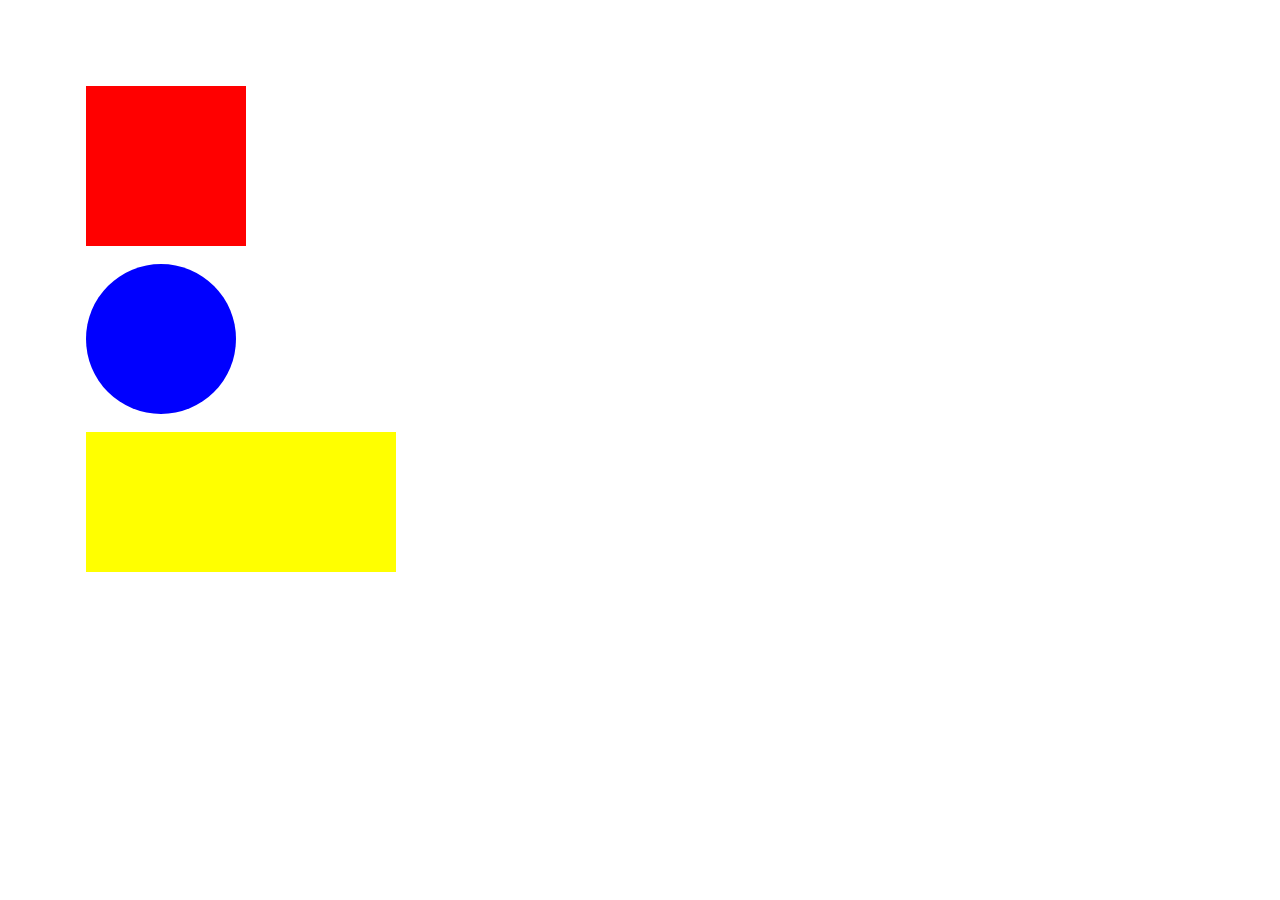
<file: Index.html>
<!DOCTYPE html>
<html lang="en">
<head>
    <meta charset="UTF-8">
    <meta name="viewport" content="width=div, initial-scale=1.0">
    <title>CSS Tutor</title>
    <link rel="stylesheet" href="/Index.css">
</head>
<body>
    <div id="square"></div>
    <div id="circle"></div>
    <div id="rectangle"></div>
</body>
</html>
</file>
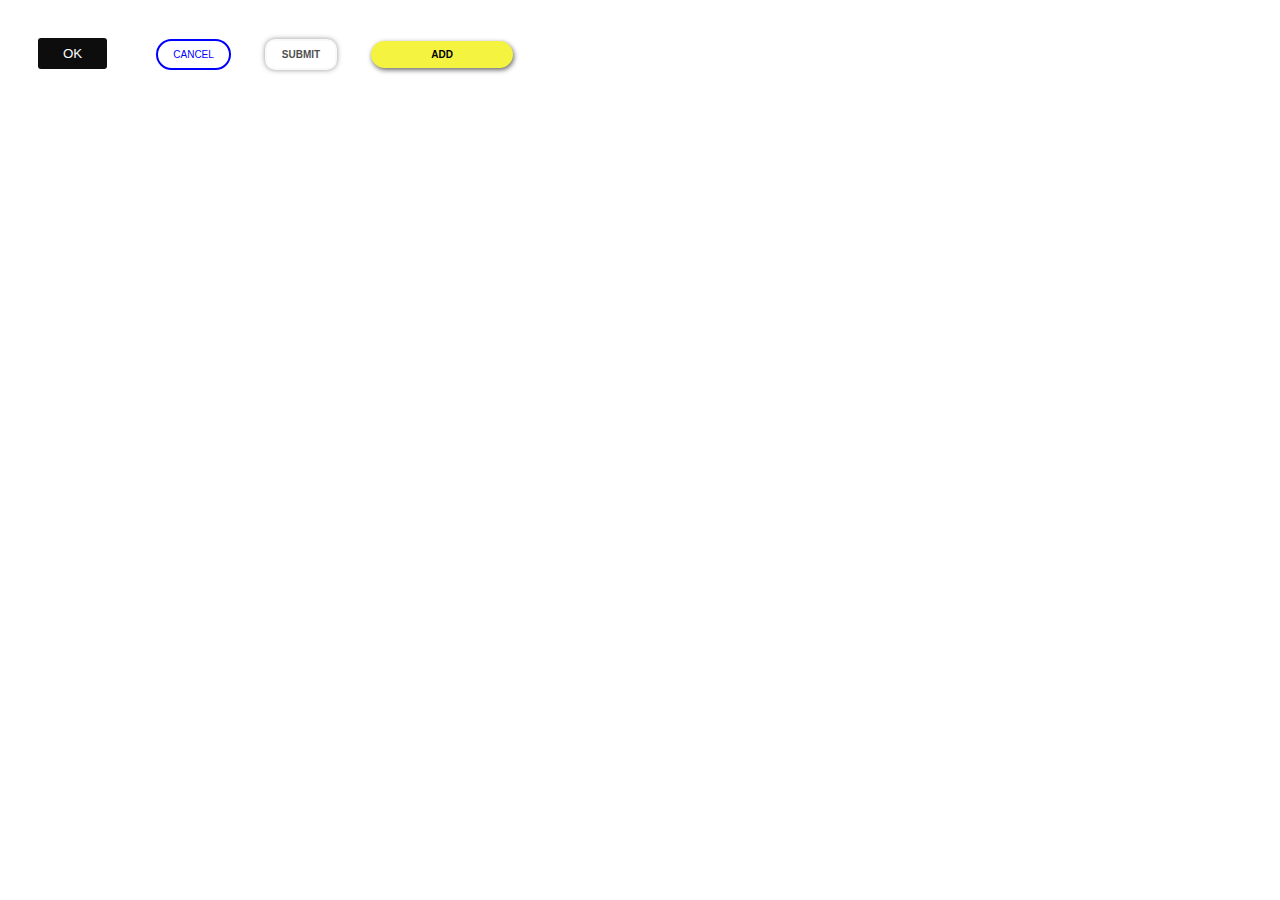
<file: Button.html>
<!DOCTYPE html>
<html lang="en">
<head>
    <meta charset="UTF-8">
    <meta name="viewport" content="width=device-width, initial-scale=1.0">
    <title>Button</title>
<link rel="stylesheet" href="/Button.css">
</head>
<body>
    <button type="button" class="b1">OK</button>
    <button type="button" class="b2">CANCEL</button>
    <button type="button" class="b3"><b>SUBMIT</b></button>
    <button type="button" class="b4"><b>ADD</b></button>
</body>
</html>
</file>
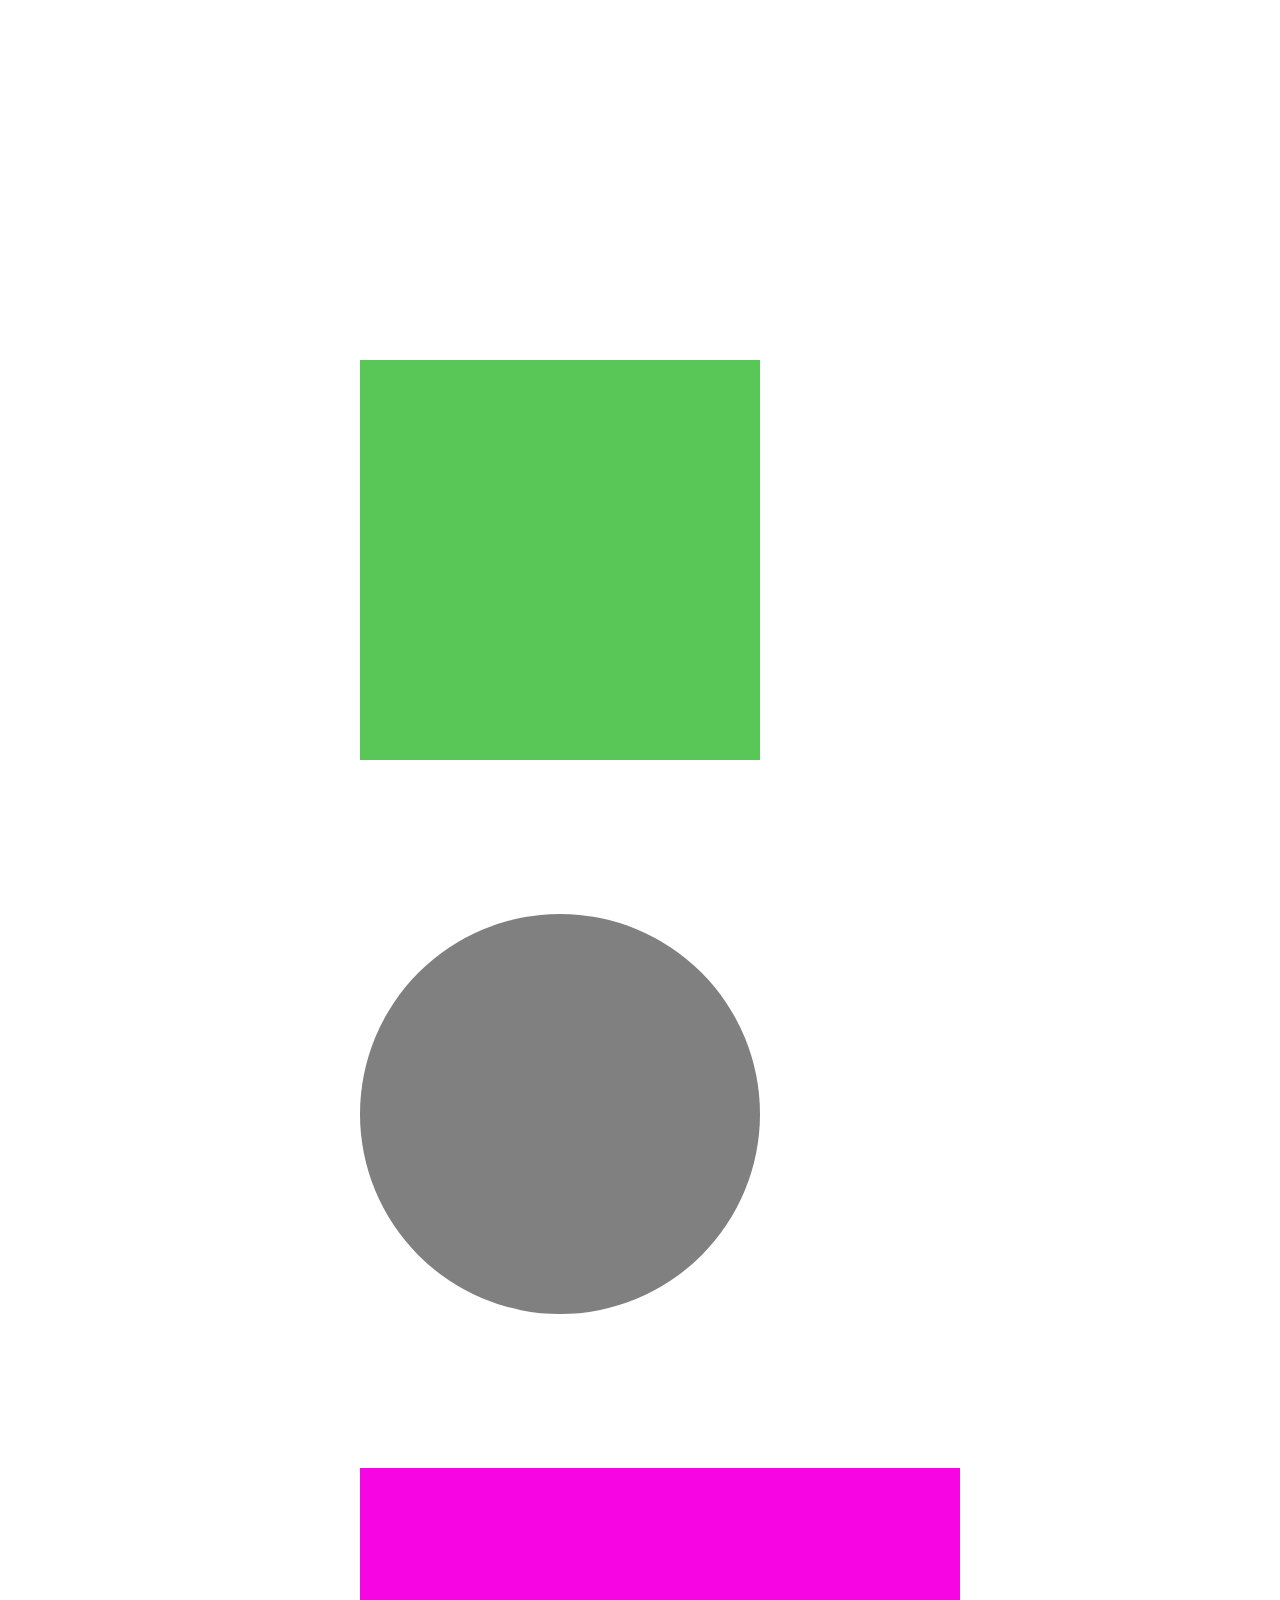
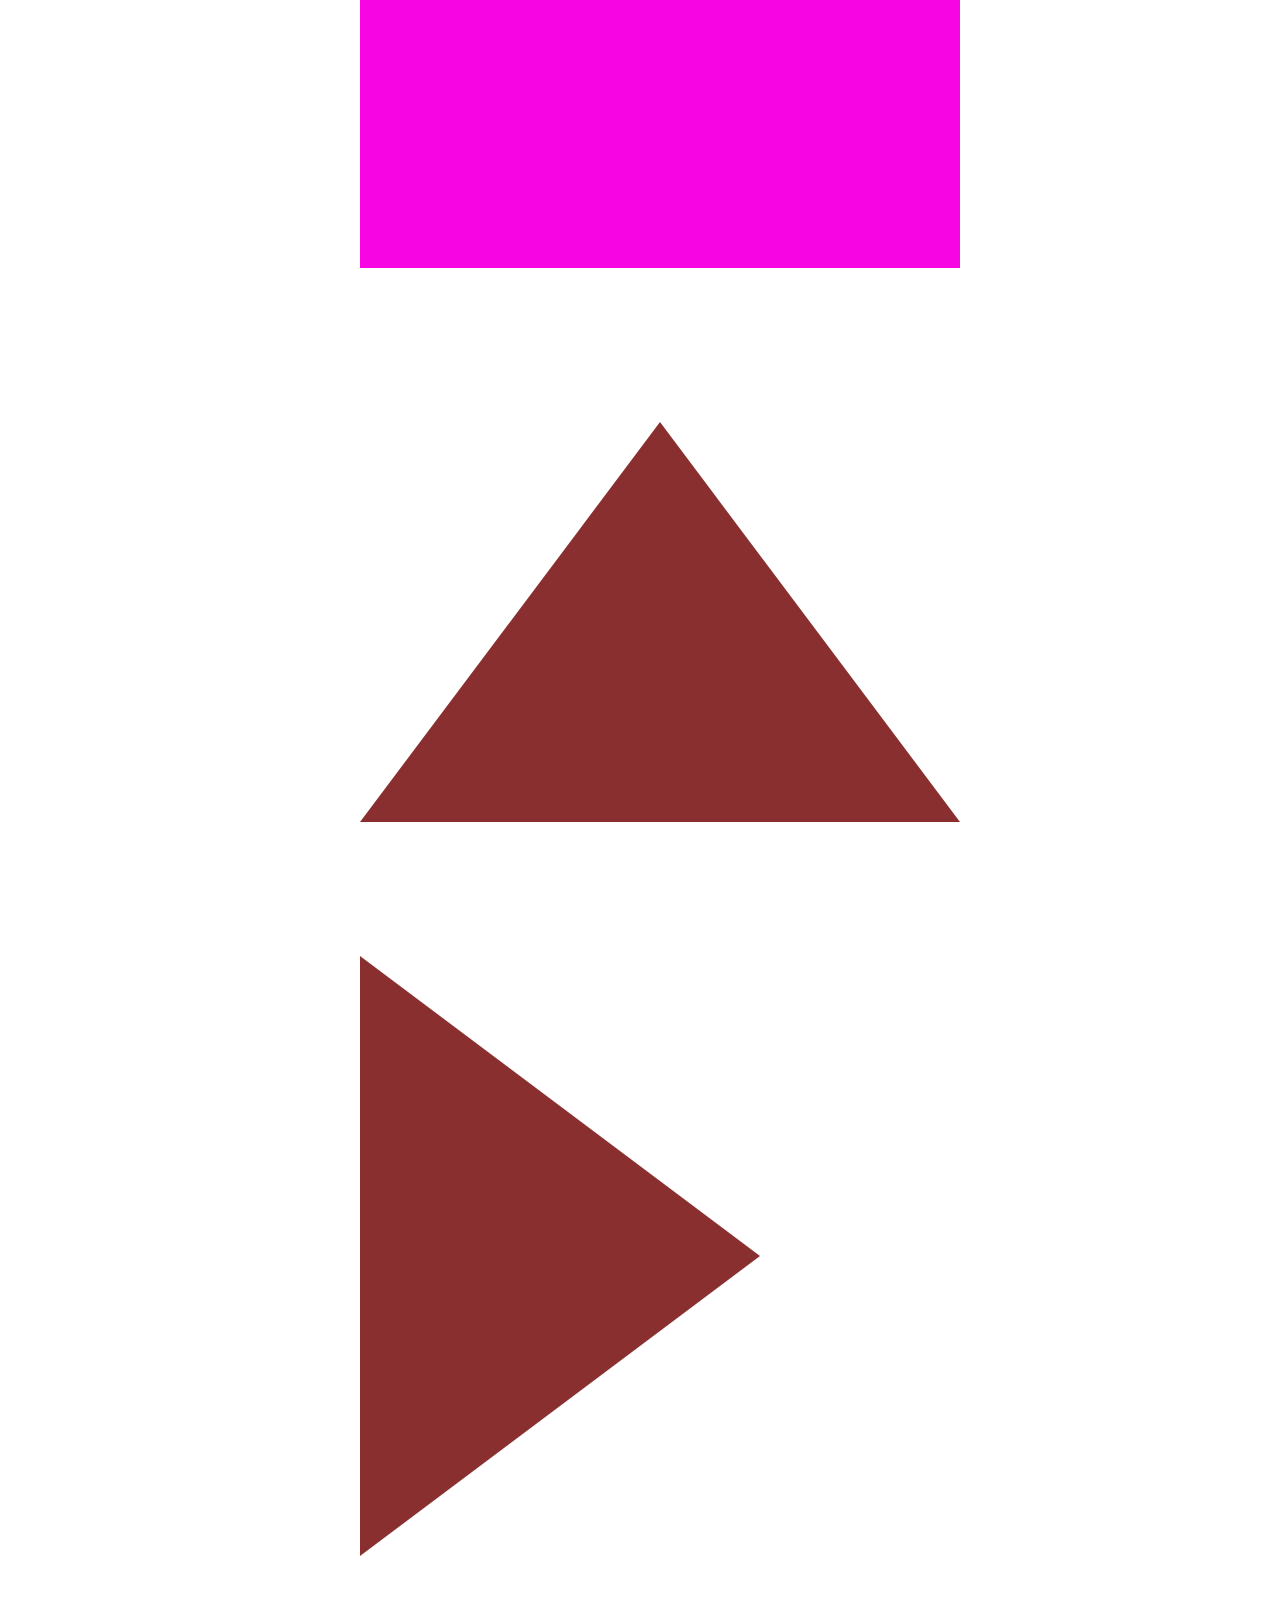
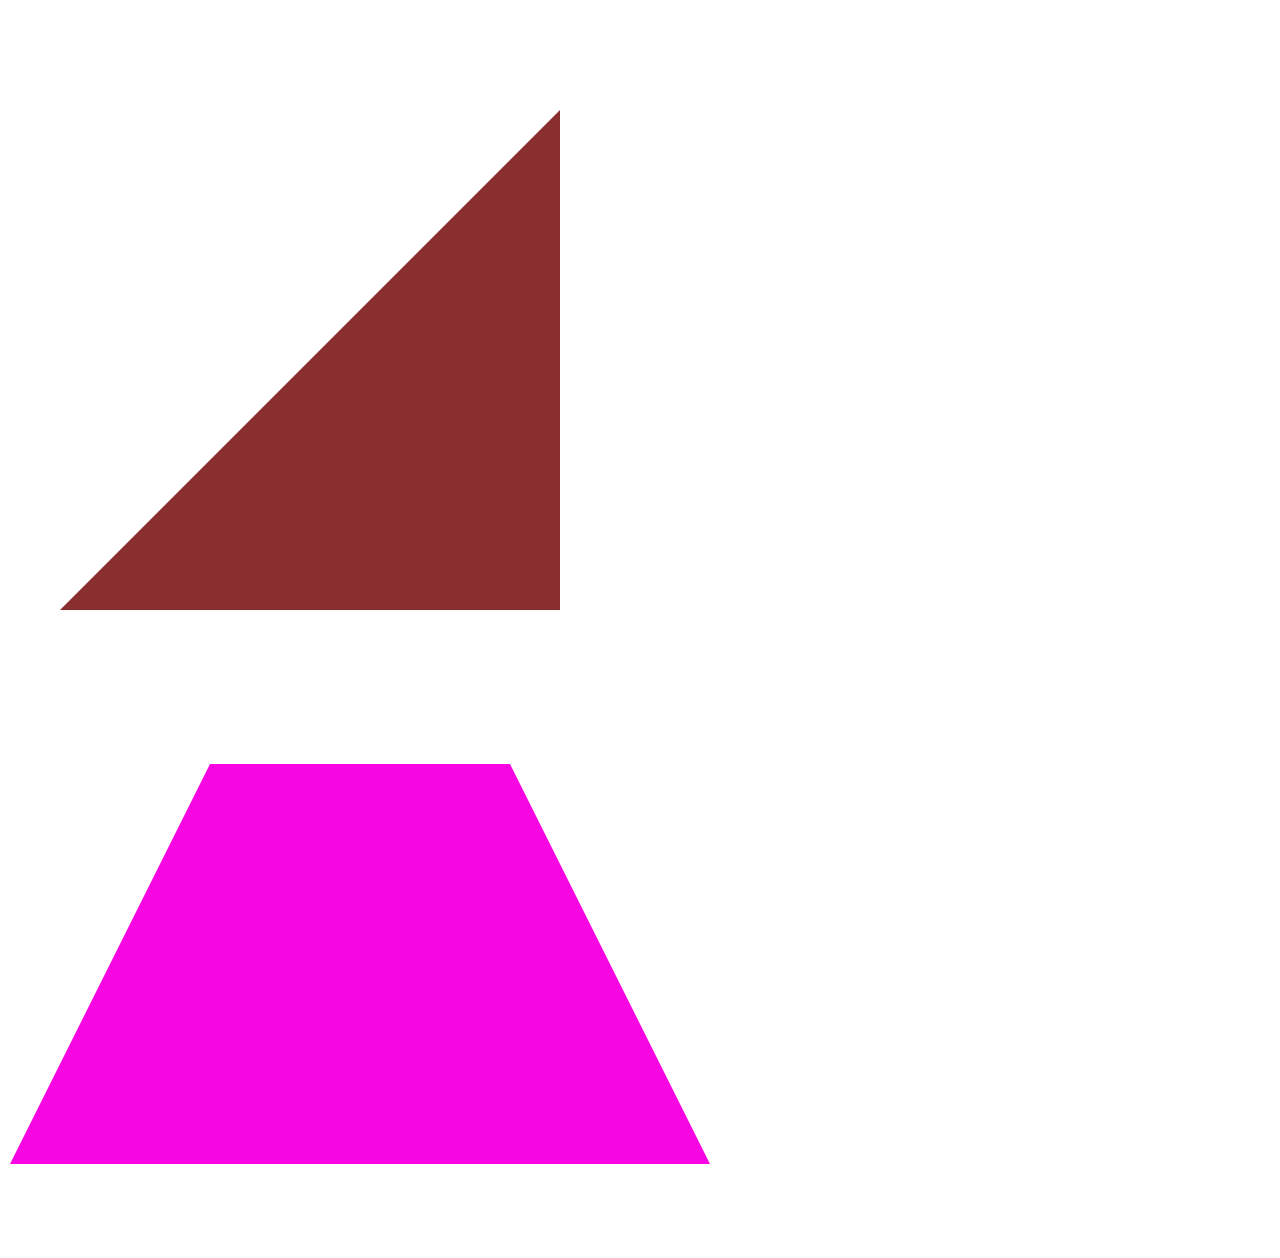
<file: inlineShapes.html>
<!DOCTYPE html>
<html lang="en">
  <head>
    <meta charset="UTF-8" />
    <meta name="viewport" content="width=device-width, initial-scale=1.0" />
    <title>Document</title>
    <style>
      * {
        margin: 120px;
        margin-bottom: 30px;
      }
      #square {
        display: inline-block;
        height: 400px;
        width: 400px;
        background-color: rgb(88, 199, 88);
      }
      #circle {
        display: inline-block;
        height: 400px;
        width: 400px;
        background-color: gray;
        border-radius: 100%;
      }
      #rectangle {
        display: inline-block;
        height: 400px;
        width: 600px;
        background-color: rgb(248, 5, 228);
      }
      #triangle {
        display: inline-block;

        border-bottom: 400px solid  rgb(138, 47, 47);
        border-right: 300px solid transparent;
        border-left: 300px solid transparent;
        margin-bottom: 10px;
      }
      #triangle2 {
        display: inline-block;
        border-bottom: 300px solid transparent;
        border-right: 300px solid transparent;
        border-left: 400px solid  rgb(138, 47, 47);
        border-top: 300px solid transparent;
      }
      #triangle3 {
        display: inline-block;
        border-bottom: 500px solid   rgb(138, 47, 47);

        border-left: 500px solid transparent;
        position: relative;
        right: 300px;
      }
      #triangle4 {
        display: inline-block;
        border-bottom: 400px solid rgb(248, 5, 228);
        border-left: 200px solid transparent;
        border-right: 200px solid transparent;
        width: 300px;
        height: 0;
        position: relative;
        right: 350px;
      }
    </style>
  </head>
  <body>
    <div id="square"></div>
    <div id="circle"></div>
    <div id="rectangle"></div>
    <div id="triangle"></div>
    <div id="triangle2"></div>
    <div id="triangle3"></div>
    <div id="triangle4"></div>
  </body>
</html>
</file>
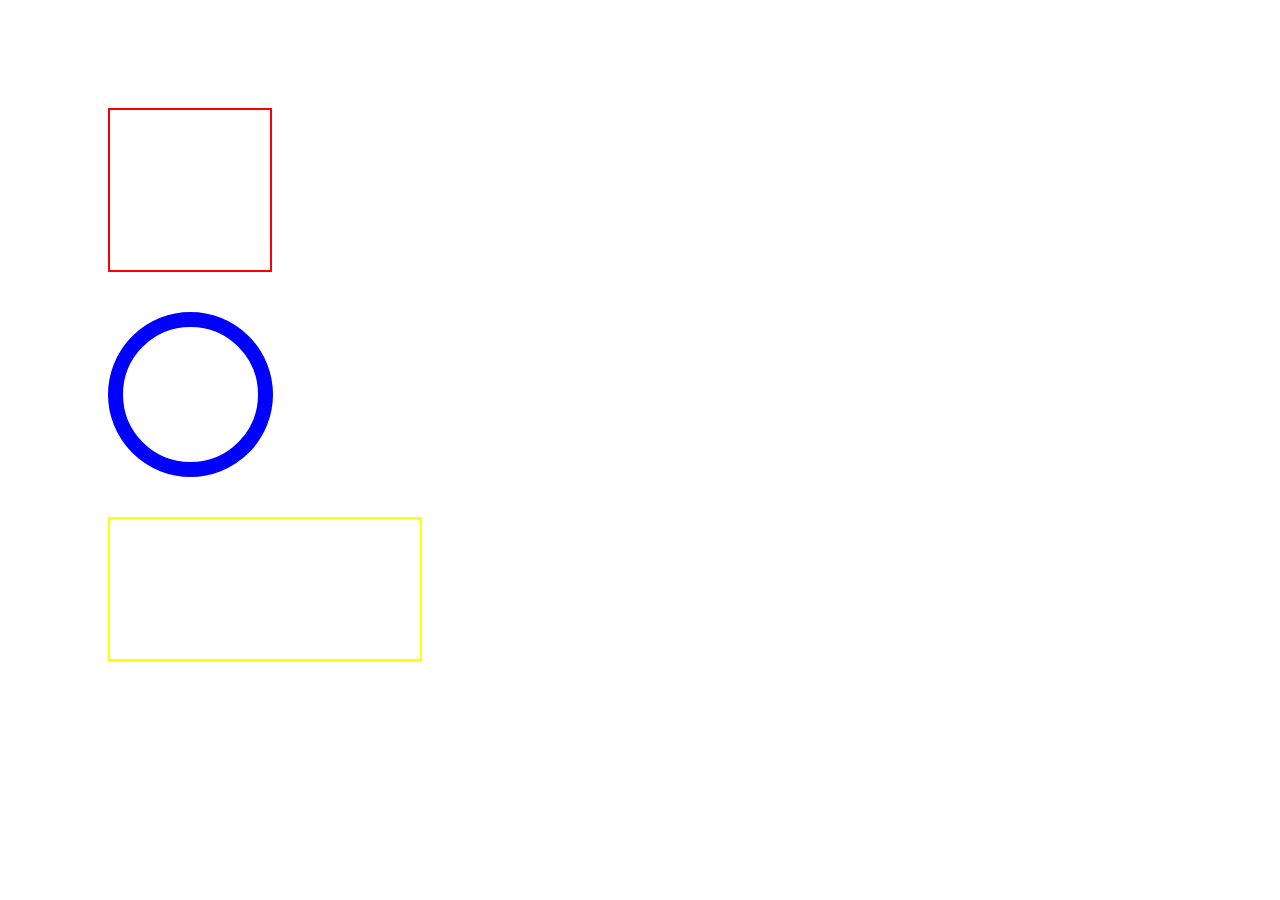
<file: Shape2.html>
<!DOCTYPE html>
<html lang="en">
  <head>
    <meta charset="UTF-8" />
    <meta name="viewport" content="width=div, initial-scale=1.0" />
    <title>CSS Tutor</title>

    <style>
      * {
        padding: 30px;
      }
      #square {
        width: 100px;
        height: 100px;
        border: 2px solid red;
        margin: 40px;
      }
      #circle {
        width: 75px;
        height: 75px;
        border: 15px solid blue;
        border-radius: 100%;
        margin: 40px;
      }
      #rectangle {
        width: 250px;
        height: 80px;
        border: 2px solid yellow;
        margin: 40px;
      }
    </style>
  </head>
  <body>
    <div id="square"></div>
    <div id="circle"></div>
    <div id="rectangle"></div>
  </body>
</html>
</file>
<file: Index.css>
*{
    padding: 30px;
}
#square{
    width: 100px;
    height: 100px;
    background-color: red;
    margin: 18px;
}
#circle{
    width: 90px;
    height: 90px;
    border-radius: 100%;
    background-color: blue;
    margin: 18px;
}
#rectangle{
    width: 250px;
    height: 80px;
    background-color: yellow;
    margin: 18px;
}
</file>
<file: Button.css>
.b1{
    margin: 30px;
    border: 10px;
    background: rgb(13, 13, 14);
    padding: 8px 25px;
    color: white;
    border-radius:3px ;
}
.b1:hover{
    opacity: 0.6;
    cursor: pointer;
}
.b2{
    margin:15px;
    border: 2px solid blue;
    border-radius: 25px;
    background-color: white;
    padding: 8px 15px;
    color: blue;
    font-size: 10px;
  
}

.b2:hover{
 color: rgb(250, 247, 247);
 background-color: #fd1111;
 border:2px dashed black;
 cursor:grab;
 
}


.b3{
    margin:15px;
    border: 2px solid  rgb(247, 247, 250);
    border-radius: 10px;
    background-color: white;
    padding: 8px 15px;
    box-shadow: 0px 0px 5px  #666666 ;
    font-size: 10px;
    opacity:0.7;
}
.b3:hover{
 opacity: 1;
 border-color: rgb(139, 130, 130);
 cursor: wait;
}
.b4{
    margin:15px;
    border: 2px;
    border-radius: 20px;
    background-color: rgb(243, 243, 64);
    padding: 8px 60px;
    box-shadow: 1px 2px 5px #666666;
    opacity: 1;
    font-size: 10px;
}
.b4:hover{
    opacity: 0.7;
    box-shadow: inset 0px 0px 10px orange;
   cursor:cell;
}
</file>
